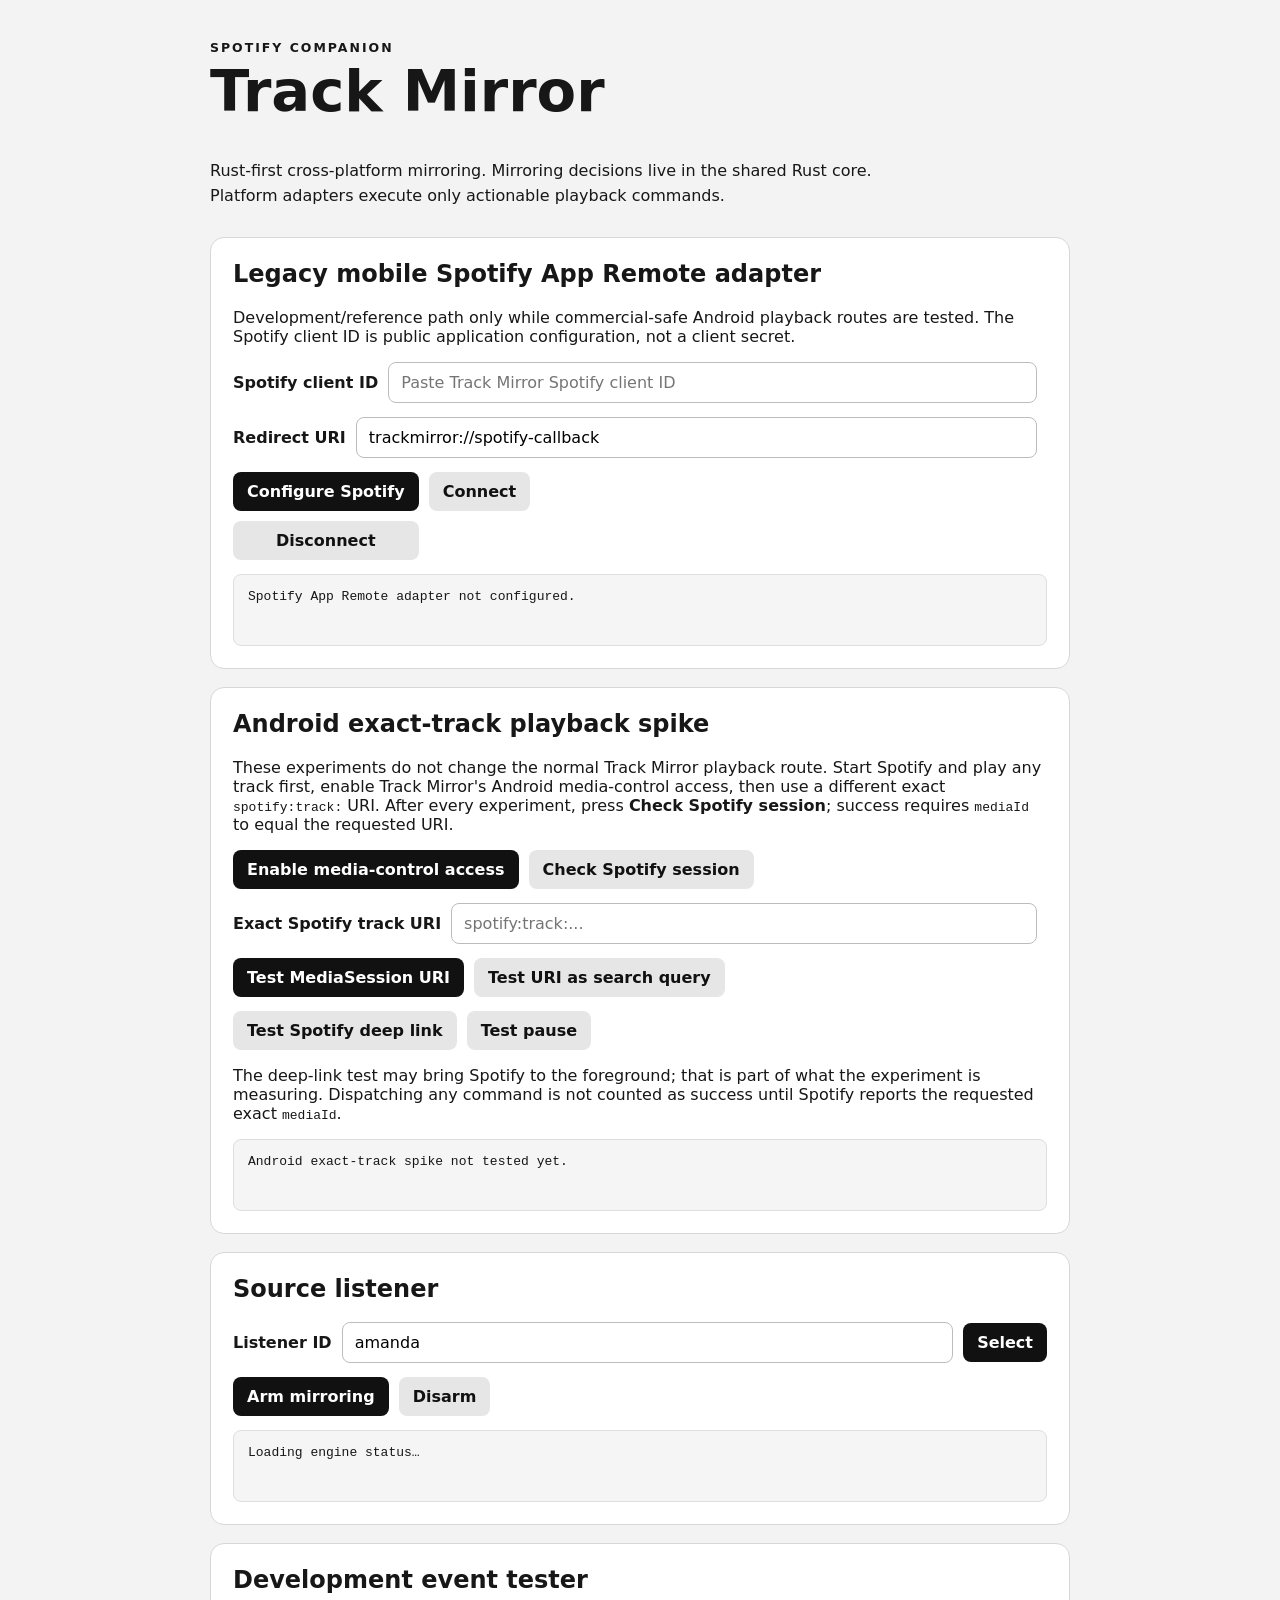
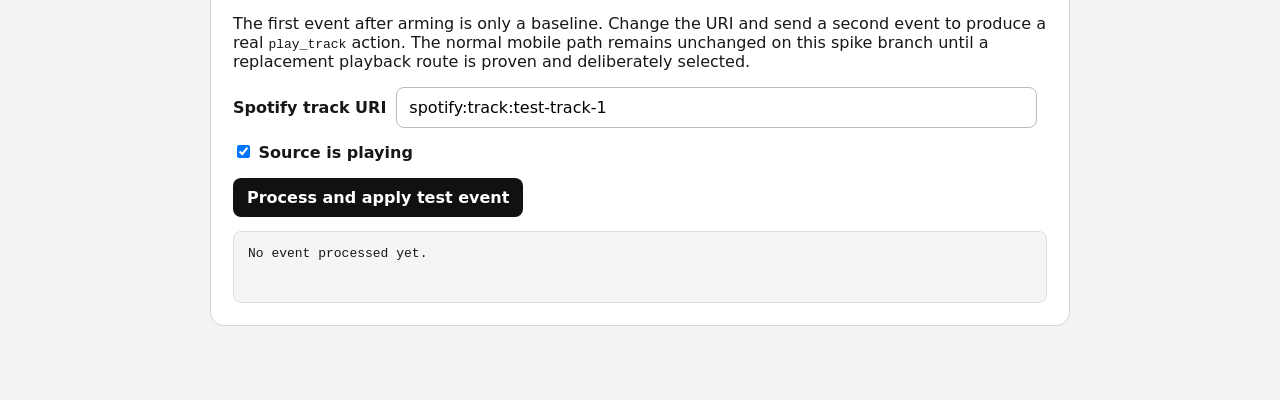
<file: ui/index.html>
<!doctype html>
<html lang="en">
<head>
  <meta charset="UTF-8" />
  <meta name="viewport" content="width=device-width, initial-scale=1.0" />
  <title>Track Mirror</title>
  <link rel="stylesheet" href="style.css" />
</head>
<body>
  <main>
    <header>
      <p class="eyebrow">SPOTIFY COMPANION</p>
      <h1>Track Mirror</h1>
      <p class="lede">Rust-first cross-platform mirroring. Mirroring decisions live in the shared Rust core. Platform adapters execute only actionable playback commands.</p>
    </header>

    <section class="card">
      <h2>Legacy mobile Spotify App Remote adapter</h2>
      <p>Development/reference path only while commercial-safe Android playback routes are tested. The Spotify client ID is public application configuration, not a client secret.</p>
      <div class="row">
        <label for="spotify-client-id">Spotify client ID</label>
        <input id="spotify-client-id" autocomplete="off" placeholder="Paste Track Mirror Spotify client ID" />
      </div>
      <div class="row">
        <label for="spotify-redirect-uri">Redirect URI</label>
        <input id="spotify-redirect-uri" value="trackmirror://spotify-callback" readonly />
      </div>
      <div class="row actions">
        <button id="configure-spotify">Configure Spotify</button>
        <button id="connect-spotify" class="secondary">Connect</button>
        <button id="disconnect-spotify" class="secondary">Disconnect</button>
      </div>
      <pre id="spotify-status">Spotify App Remote adapter not configured.</pre>
    </section>

    <section class="card">
      <h2>Android exact-track playback spike</h2>
      <p>These experiments do not change the normal Track Mirror playback route. Start Spotify and play any track first, enable Track Mirror's Android media-control access, then use a different exact <code>spotify:track:</code> URI. After every experiment, press <strong>Check Spotify session</strong>; success requires <code>mediaId</code> to equal the requested URI.</p>
      <div class="row actions">
        <button id="media-session-access">Enable media-control access</button>
        <button id="media-session-status" class="secondary">Check Spotify session</button>
      </div>
      <div class="row">
        <label for="media-session-track-uri">Exact Spotify track URI</label>
        <input id="media-session-track-uri" autocomplete="off" placeholder="spotify:track:..." />
      </div>
      <div class="row actions">
        <button id="media-session-play">Test MediaSession URI</button>
        <button id="media-session-search" class="secondary">Test URI as search query</button>
      </div>
      <div class="row actions">
        <button id="spotify-track-link" class="secondary">Test Spotify deep link</button>
        <button id="media-session-pause" class="secondary">Test pause</button>
      </div>
      <p>The deep-link test may bring Spotify to the foreground; that is part of what the experiment is measuring. Dispatching any command is not counted as success until Spotify reports the requested exact <code>mediaId</code>.</p>
      <pre id="media-session-output">Android exact-track spike not tested yet.</pre>
    </section>

    <section class="card">
      <h2>Source listener</h2>
      <div class="row">
        <label for="listener">Listener ID</label>
        <input id="listener" value="amanda" autocomplete="off" />
        <button id="select-listener">Select</button>
      </div>
      <div class="row actions">
        <button id="arm">Arm mirroring</button>
        <button id="disarm" class="secondary">Disarm</button>
      </div>
      <pre id="status">Loading engine status…</pre>
    </section>

    <section class="card">
      <h2>Development event tester</h2>
      <p>The first event after arming is only a baseline. Change the URI and send a second event to produce a real <code>play_track</code> action. The normal mobile path remains unchanged on this spike branch until a replacement playback route is proven and deliberately selected.</p>
      <div class="row">
        <label for="track-uri">Spotify track URI</label>
        <input id="track-uri" value="spotify:track:test-track-1" autocomplete="off" />
      </div>
      <label class="check"><input id="is-playing" type="checkbox" checked /> Source is playing</label>
      <button id="send-event">Process and apply test event</button>
      <pre id="action">No event processed yet.</pre>
    </section>
  </main>
  <script src="main.js"></script>
</body>
</html>
</file>
<file: ui/style.css>
* { box-sizing: border-box; }

:root {
  font-family: Inter, ui-sans-serif, system-ui, -apple-system, BlinkMacSystemFont, "Segoe UI", sans-serif;
  color: #171717;
  background: #f3f3f3;
}

body {
  margin: 0;
  min-height: 100vh;
}

main {
  width: min(860px, calc(100% - 32px));
  margin: 0 auto;
  padding: 40px 0 56px;
}

header { margin-bottom: 28px; }

.eyebrow {
  margin: 0 0 8px;
  font-size: 0.78rem;
  font-weight: 700;
  letter-spacing: 0.16em;
}

h1, h2 { margin-top: 0; }
h1 { font-size: clamp(2rem, 6vw, 3.6rem); line-height: 1; max-width: 760px; }
.lede { max-width: 720px; line-height: 1.55; }

.card {
  background: white;
  border: 1px solid #d7d7d7;
  border-radius: 14px;
  padding: 22px;
  margin-bottom: 18px;
}

.row {
  display: grid;
  grid-template-columns: auto minmax(0, 1fr) auto;
  gap: 10px;
  align-items: center;
  margin-bottom: 14px;
}

.row.actions {
  grid-template-columns: auto auto;
  justify-content: start;
}

label { font-weight: 600; }

input[type="text"], input:not([type]) {
  width: 100%;
}

input {
  border: 1px solid #bcbcbc;
  border-radius: 8px;
  padding: 10px 12px;
  font: inherit;
}

button {
  border: 0;
  border-radius: 8px;
  padding: 10px 14px;
  font: inherit;
  font-weight: 700;
  cursor: pointer;
  background: #111;
  color: white;
}

button.secondary {
  background: #e6e6e6;
  color: #111;
}

.check {
  display: block;
  margin: 10px 0 16px;
}

pre {
  overflow: auto;
  min-height: 72px;
  margin: 14px 0 0;
  padding: 14px;
  border-radius: 8px;
  background: #f5f5f5;
  border: 1px solid #dedede;
  white-space: pre-wrap;
}

@media (max-width: 620px) {
  .row {
    grid-template-columns: 1fr;
    align-items: stretch;
  }

  .row.actions {
    grid-template-columns: 1fr 1fr;
  }
}
</file>
